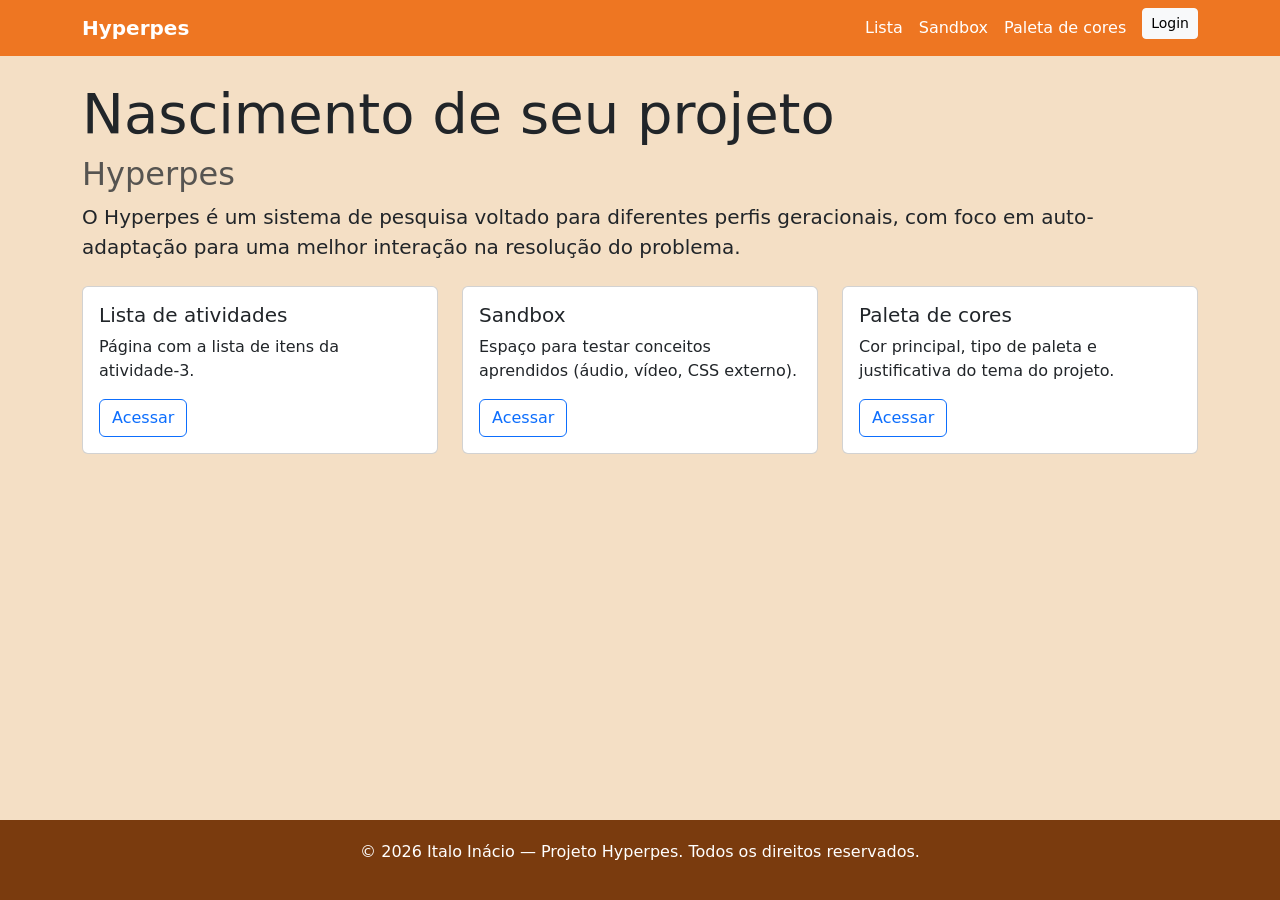
<file: prg01_italo/pages/index.html>
<!DOCTYPE html>
<html lang="pt-br">
<head>
    <meta charset="UTF-8">
    <meta name="viewport" content="width=device-width, initial-scale=1.0">
    <title>Programação Web</title>
    <!-- Favicon do projeto (mesmo usado nas outras páginas) -->
    <link rel="shortcut icon" href="../assets/images/favicon.ico" type="image/x-icon">
    <!-- CSS externo, compartilhado com todas as páginas do projeto -->
    <link rel="stylesheet" href="../assets/css/estilo.css">
    <!--bootstrap-->
    <link rel="stylesheet" href="../assets/css/bootstrap.min.css">
    
</head>
<body style="background-color: rgba(230, 182, 121, 0.432);">
    
    <header>
    <!-- Navbar do Bootstrap, reaproveitando seus links -->
    <nav class="navbar navbar-expand-lg" style="background-color: var(--cor-principal);">
        <div class="container">
            <a class="navbar-brand text-white fw-bold" href="index.html">Hyperpes</a>
            <button class="navbar-toggler" type="button" data-bs-toggle="collapse" data-bs-target="#navMenu">
                <span class="navbar-toggler-icon"></span>
            </button>
            <div class="collapse navbar-collapse" id="navMenu">
                <ul class="navbar-nav ms-auto">
                    <li class="nav-item"><a class="nav-link text-white" href="atividade-3.html">Lista</a></li>
                    <li class="nav-item"><a class="nav-link text-white" href="sandbox.html">Sandbox</a></li>
                    <li class="nav-item"><a class="nav-link text-white" href="paleta-cores.html">Paleta de cores</a></li>
                    <li class="nav-item">
                        <a class="btn btn-light btn-sm ms-2" href="login.html">Login</a>
                    </li>
                </ul>
            </div>
        </div>
    </nav>
</header>

<main class="container mt-4">
    <h1 class="display-4">Nascimento de seu projeto</h1>
    <h2 class="text-muted">Hyperpes</h2>
    <p class="lead">
        O Hyperpes é um sistema de pesquisa voltado para diferentes perfis geracionais,
        com foco em auto-adaptação para uma melhor interação na resolução do problema.
    </p>

    <!-- Grid: organiza os cards lado a lado em telas grandes, empilhados no celular -->
    <div class="row mt-4">
        <div class="col-12 col-md-4 mb-3">
            <div class="card h-100">
                <div class="card-body">
                    <h5 class="card-title">Lista de atividades</h5>
                    <p class="card-text">Página com a lista de itens da atividade-3.</p>
                    <a href="atividade-3.html" class="btn btn-outline-primary">Acessar</a>
                </div>
            </div>
        </div>
        <div class="col-12 col-md-4 mb-3">
            <div class="card h-100">
                <div class="card-body">
                    <h5 class="card-title">Sandbox</h5>
                    <p class="card-text">Espaço para testar conceitos aprendidos (áudio, vídeo, CSS externo).</p>
                    <a href="sandbox.html" class="btn btn-outline-primary">Acessar</a>
                </div>
            </div>
        </div>
        <div class="col-12 col-md-4 mb-3">
            <div class="card h-100">
                <div class="card-body">
                    <h5 class="card-title">Paleta de cores</h5>
                    <p class="card-text">Cor principal, tipo de paleta e justificativa do tema do projeto.</p>
                    <a href="paleta-cores.html" class="btn btn-outline-primary">Acessar</a>
                </div>
            </div>
        </div>
    </div>
</main>

    <!-- FOOTER
         Rodapé com informações de autoria e créditos. -->
    <footer>
        <p>&copy; 2026 Italo Inácio — Projeto Hyperpes. Todos os direitos reservados.</p>
    </footer>
   <script src="../assets/js/bootstrap.bundle.min.js"></script>
</body>
</html>
</file>
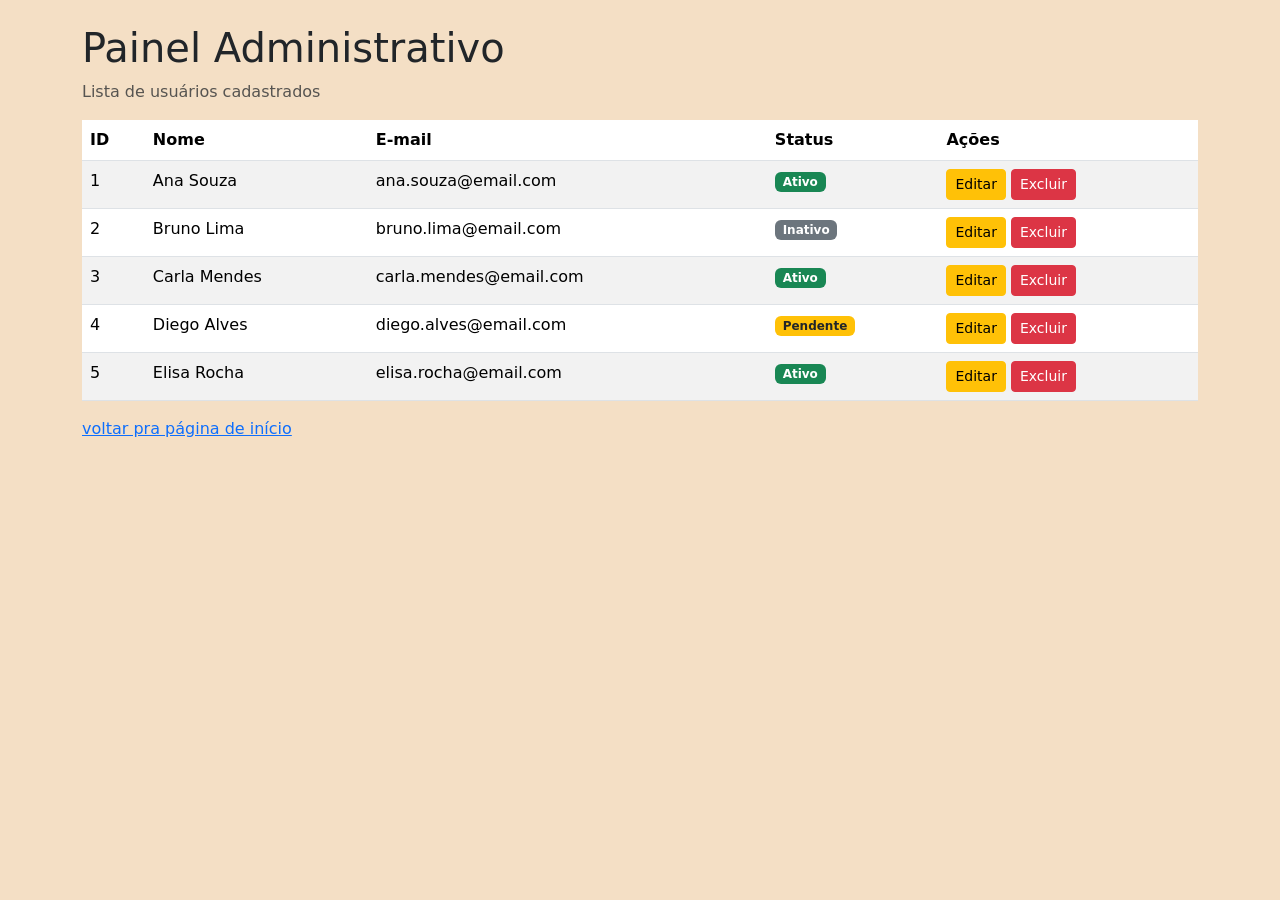
<file: prg01_italo/pages/admin.html>
<!DOCTYPE html>
<html lang="pt-br">
<head>
    <meta charset="UTF-8">
    <meta name="viewport" content="width=device-width, initial-scale=1.0">
    <title>Painel Administrativo - Hyperpes</title>
     <link rel="shortcut icon" href="../assets/images/favicon.ico" type="image/x-icon">
    <link rel="stylesheet" href="../assets/css/estilo.css">
    <!--bootstrap-->
    <link rel="stylesheet" href="../assets/css/bootstrap.min.css">
</head>
<body style="background-color: rgba(230, 182, 121, 0.432);">
    
    <main class="container mt-4">
    <h1>Painel Administrativo</h1>
    <p class="text-muted">Lista de usuários cadastrados</p>

    <table class="table table-striped table-hover">
        <thead>
            <tr>
                <th>ID</th>
                <th>Nome</th>
                <th>E-mail</th>
                <th>Status</th>
                <th>Ações</th>
            </tr>
        </thead>
        <tbody>
            <tr>
                <td>1</td>
                <td>Ana Souza</td>
                <td>ana.souza@email.com</td>
                <td><span class="badge bg-success">Ativo</span></td>
                <td>
                    <button class="btn btn-sm btn-warning">Editar</button>
                    <button class="btn btn-sm btn-danger">Excluir</button>
                </td>
            </tr>
            <tr>
                <td>2</td>
                <td>Bruno Lima</td>
                <td>bruno.lima@email.com</td>
                <td><span class="badge bg-secondary">Inativo</span></td>
                <td>
                    <button class="btn btn-sm btn-warning">Editar</button>
                    <button class="btn btn-sm btn-danger">Excluir</button>
                </td>
            </tr>
            <tr>
                <td>3</td>
                <td>Carla Mendes</td>
                <td>carla.mendes@email.com</td>
                <td><span class="badge bg-success">Ativo</span></td>
                <td>
                    <button class="btn btn-sm btn-warning">Editar</button>
                    <button class="btn btn-sm btn-danger">Excluir</button>
                </td>
            </tr>
            <tr>
                <td>4</td>
                <td>Diego Alves</td>
                <td>diego.alves@email.com</td>
                <td><span class="badge bg-warning text-dark">Pendente</span></td>
                <td>
                    <button class="btn btn-sm btn-warning">Editar</button>
                    <button class="btn btn-sm btn-danger">Excluir</button>
                </td>
            </tr>
            <tr>
                <td>5</td>
                <td>Elisa Rocha</td>
                <td>elisa.rocha@email.com</td>
                <td><span class="badge bg-success">Ativo</span></td>
                <td>
                    <button class="btn btn-sm btn-warning">Editar</button>
                    <button class="btn btn-sm btn-danger">Excluir</button>
                </td>
            </tr>
        </tbody>
    </table>

    <a href="index.html">voltar pra página de início</a>
</main>

</body>
</html>
</file>
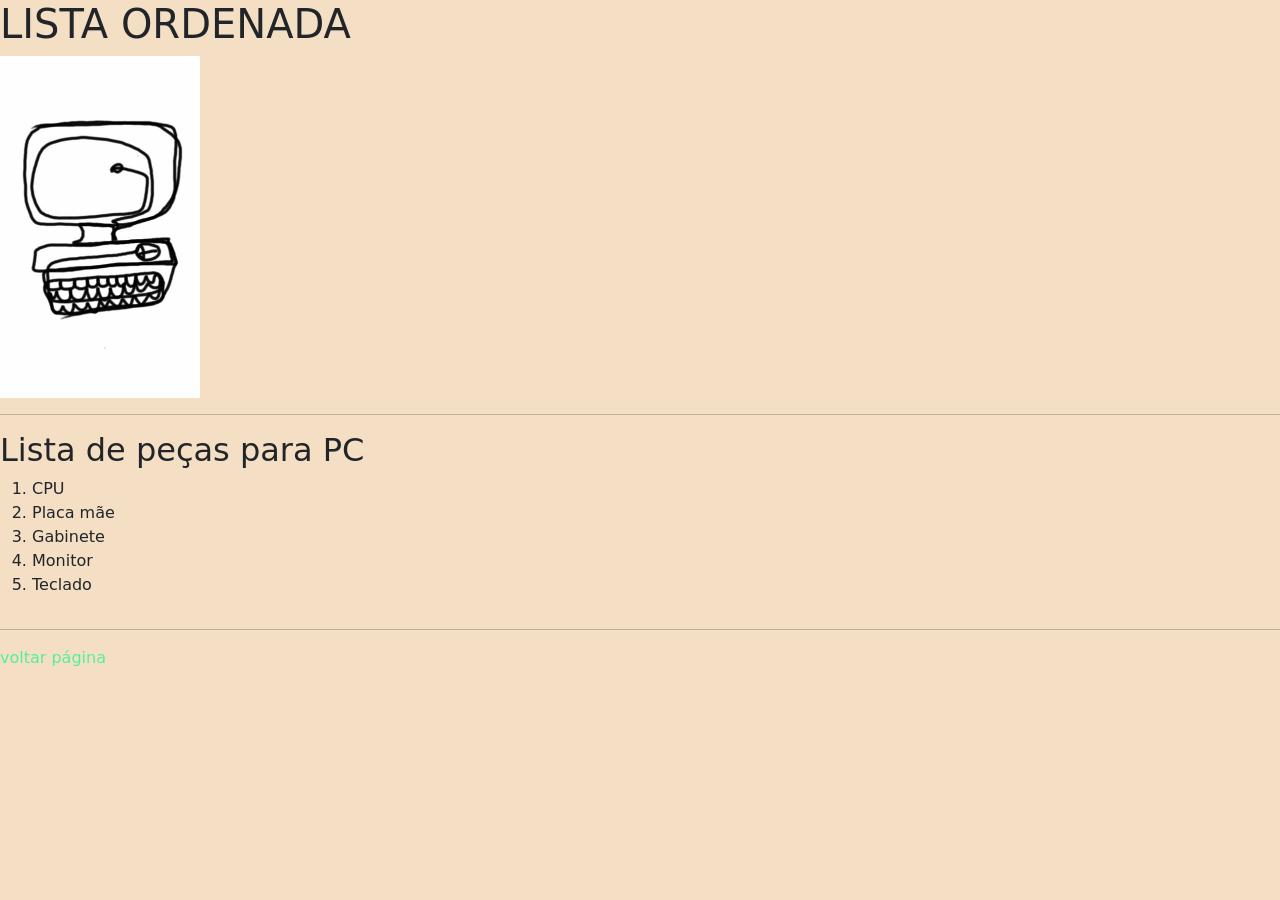
<file: prg01_italo/pages/atividade-3.html>
<!DOCTYPE html>
<html lang="pt-br">
<head>
    <meta charset="UTF-8">
    <meta name="viewport" content="width=device-width, initial-scale=1.0">
    <title>segunda aba do meu site</title>
    <link rel="shortcut icon" href="../assets/images/favicon.ico" type="image/x-icon">
    <link rel="stylesheet" href="../assets/css/estilo.css">
    <!--bootstrap-->
    <link rel="stylesheet" href="../assets/css/bootstrap.min.css">
</head>
<body style="background-color: rgba(230, 182, 121, 0.432);">
    <h1>LISTA ORDENADA</h1>
    <img width="200" src="../assets/images/monitor.png" alt="É um desenho de um PC">
    <hr>
    <h2>Lista de peças para PC</h2>
    <ol>
        <li>CPU </li>
        <li>Placa mãe </li>
        <li>Gabinete </li>
        <li>Monitor </li>
        <li>Teclado </li>
    </ol>
    <hr>
    <a class="segundario" href="index.html">voltar página</a>

</body>
</html>
</file>
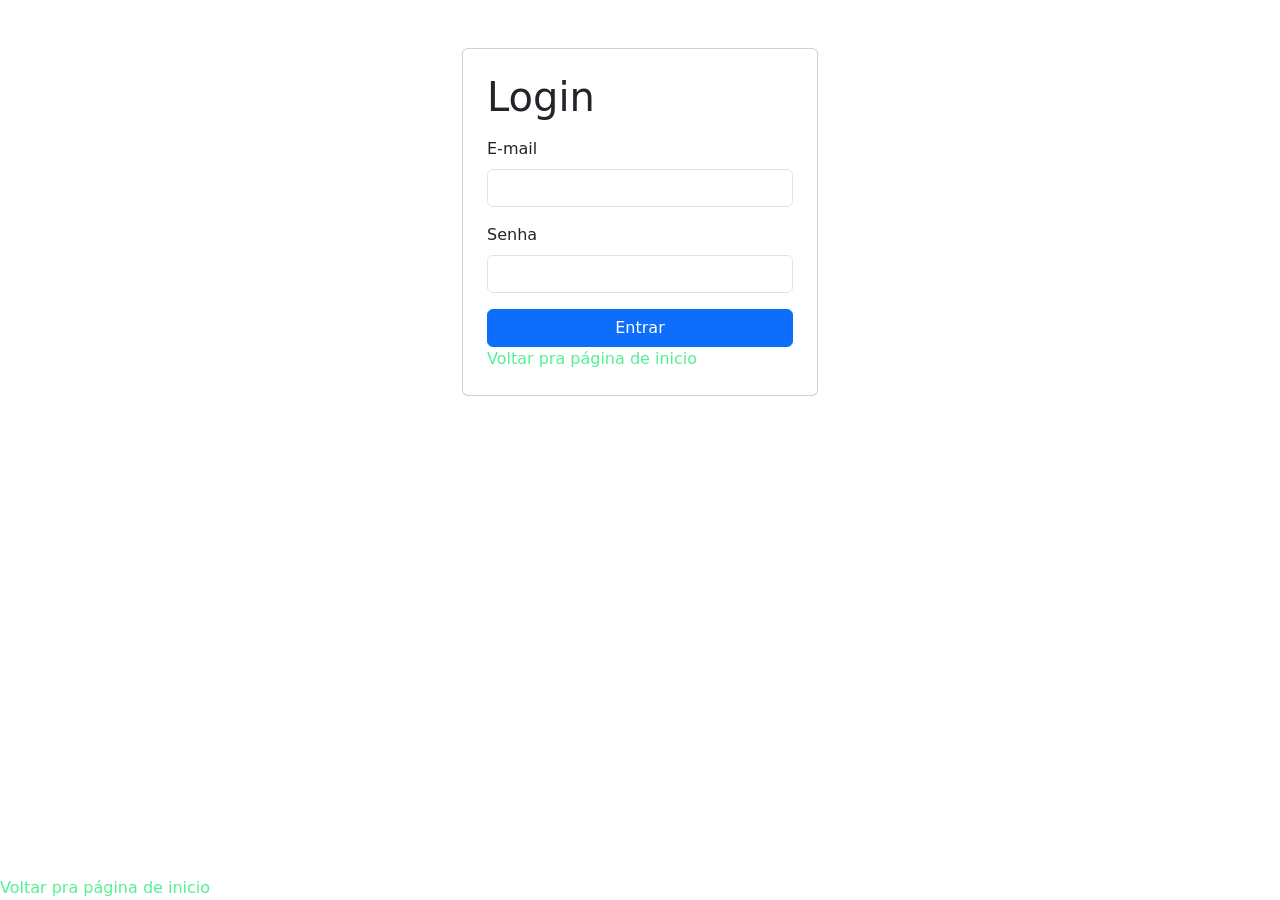
<file: prg01_italo/pages/login.html>
<!doctype html>
<html lang="pt-br">
  <head>
    <meta charset="UTF-8" />
    <meta name="viewport" content="width=device-width, initial-scale=1.0" />
    <title>Login - Hyperpes</title>
    <link
      rel="shortcut icon"
      href="../assets/images/favicon.ico"
      type="image/x-icon"
    />
    <link rel="stylesheet" href="../assets/css/estilo.css" />
    <!--bootstrap-->
    <link rel="stylesheet" href="../assets/css/bootstrap.min.css" />
  </head>
  <body>
    <main class="container">
      <div class="row justify-content-center mt-5">
        <div class="col-12 col-md-6 col-lg-4">
          <div class="card p-4">
            <h1 class="mb-3">Login</h1>
            <form id="form-login" novalidate>
              <div class="mb-3">
                <label for="email" class="form-label">E-mail</label>
                <input
                  type="email"
                  id="email"
                  name="email"
                  class="form-control"
                  required
                />
                <span class="text-danger small" id="erro-email"></span>
              </div>

              <div class="mb-3">
                <label for="senha" class="form-label">Senha</label>
                <input
                  type="password"
                  id="senha"
                  name="senha"
                  class="form-control"
                  required
                />
                <span class="text-danger small" id="erro-senha"></span>
              </div>

              <button type="submit" class="btn btn-primary w-100">
                Entrar
              </button>
            </form>
            <a href="index.html" class="segundario"
              >Voltar pra página de inicio</a
            >
          </div>
        </div>
      </div>
    </main>

    <a href="index.html" class="segundario">Voltar pra página de inicio</a>

    <script>
      const form = document.getElementById("form-login");
      const email = document.getElementById("email");
      const senha = document.getElementById("senha");
      const erroEmail = document.getElementById("erro-email");
      const erroSenha = document.getElementById("erro-senha");

      form.addEventListener("submit", function (event) {
        // impede o envio real do formulário (não há backend)
        event.preventDefault();

        let valido = true;

        // limpa mensagens de erro antigas antes de validar de novo
        erroEmail.textContent = "";
        erroSenha.textContent = "";
        email.classList.remove("is-invalid");
        senha.classList.remove("is-invalid");

        // validação: e-mail obrigatório
        if (email.value.trim() === "") {
          erroEmail.textContent = "O e-mail é obrigatório.";
          email.classList.add("is-invalid");
          valido = false;
        }
        // validação: formato de e-mail (checkValidity usa a regra do type="email")
        else if (!email.checkValidity()) {
          erroEmail.textContent = "Digite um e-mail válido.";
          email.classList.add("is-invalid");
          valido = false;
        }

        // validação: senha obrigatória
        if (senha.value.trim() === "") {
          erroSenha.textContent = "A senha é obrigatória.";
          senha.classList.add("is-invalid");
          valido = false;
        }

        // se passou nas validações, simula um login bem-sucedido
        if (valido) {
          window.location.href = "admin.html";
        }
      });
    </script>
  </body>
</html>
</file>
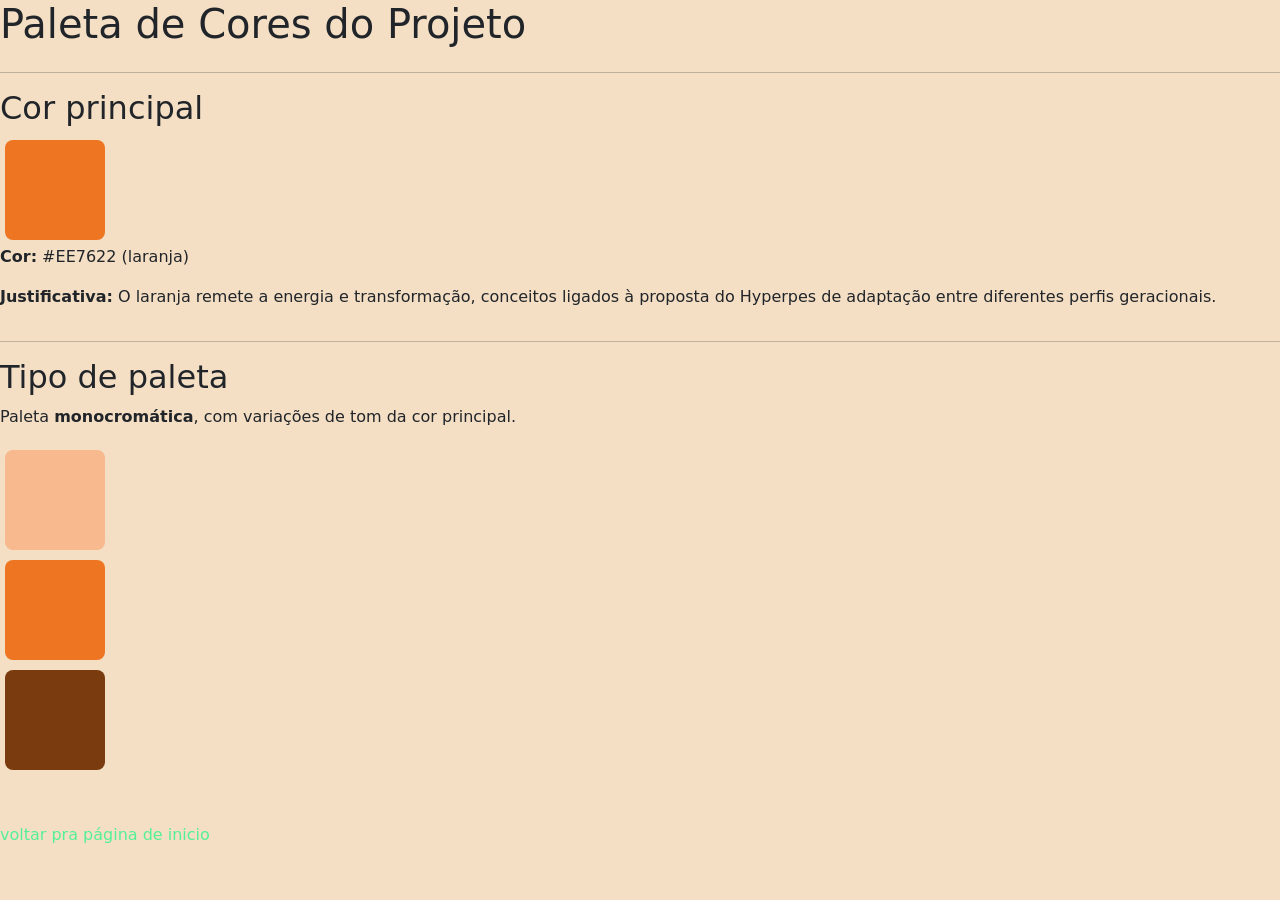
<file: prg01_italo/pages/paleta-cores.html>
<!DOCTYPE html>
<html lang="pt-br">
<head>
    <meta charset="UTF-8">
    <meta name="viewport" content="width=device-width, initial-scale=1.0">
    <title>Paleta de Cores - Hyperpes</title>
    <link rel="shortcut icon" href="../assets/images/favicon.ico" type="image/x-icon">

    <link rel="stylesheet" href="../assets/css/estilo.css">
    <!--bootstrap-->
    <link rel="stylesheet" href="../assets/css/bootstrap.min.css">
</head>
<body style="background-color: rgba(230, 182, 121, 0.432);">
    <h1>Paleta de Cores do Projeto</h1>
    <hr>

    <h2>Cor principal</h2>
        <!-- Quadrado colorido que representa visualmente a cor (estilo definido no CSS) -->
    <div class="cor-amostra cor-principal"></div>
    <p><strong>Cor:</strong> #EE7622 (laranja)</p>
    <p><strong>Justificativa:</strong> O laranja remete a energia e transformação, conceitos ligados à proposta do Hyperpes de adaptação entre diferentes perfis geracionais.</p>

    <hr>

     <h2>Tipo de paleta</h2>
    <p>Paleta <strong>monocromática</strong>, com variações de tom da cor principal.</p>
    <div class="cor-amostra cor-clara"></div>
    <div class="cor-amostra cor-media"></div>
    <div class="cor-amostra cor-escura"></div>

    <br>
    <br>
    <a class="segundario" href="index.html">voltar pra página de inicio</a>
</body>
</html>
</file>
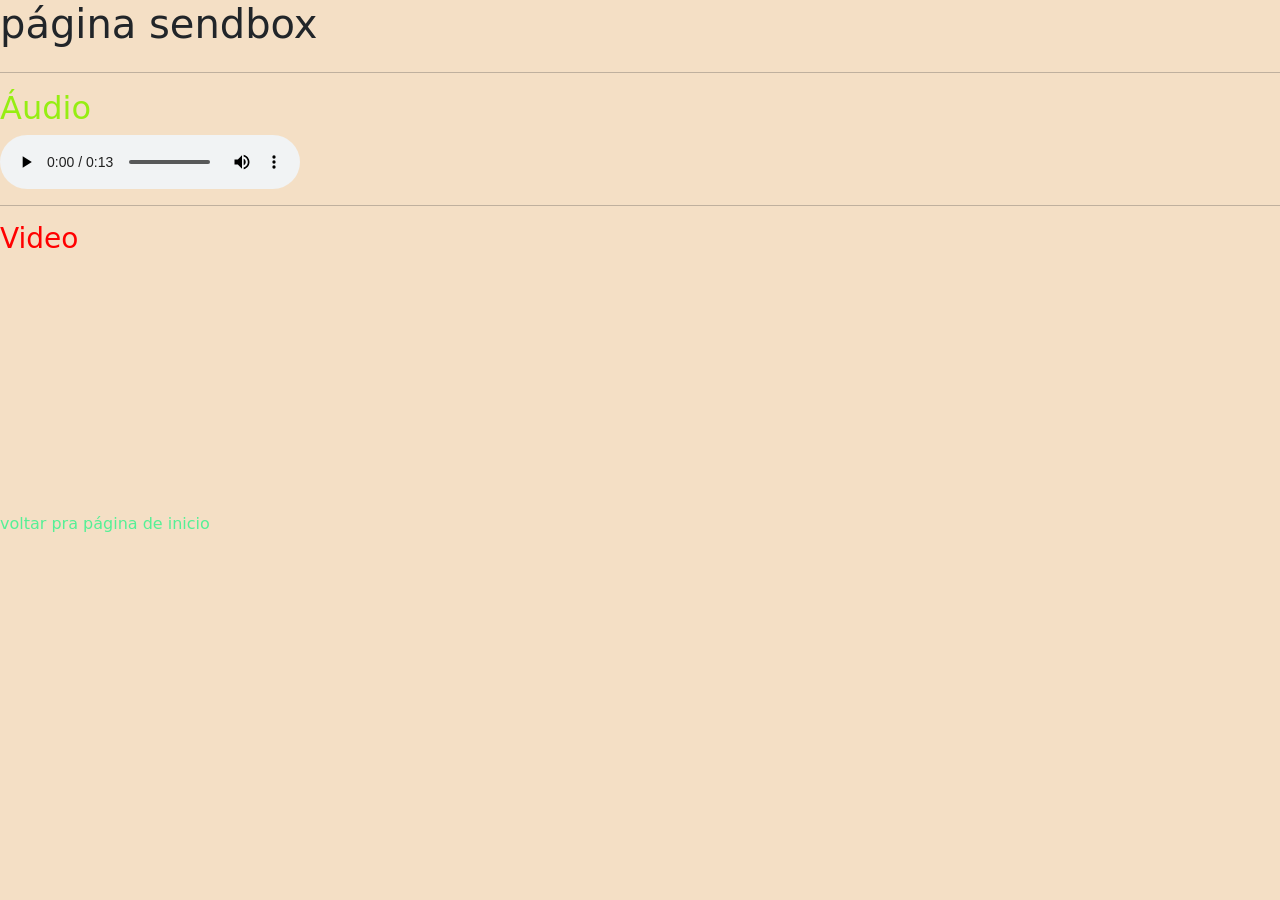
<file: prg01_italo/pages/sandbox.html>
<!DOCTYPE html>
<html lang="pt-br">
<head>
    <meta charset="UTF-8">
    <meta name="viewport" content="width=device-width, initial-scale=1.0">
    <title>Sandbox Hyperpes</title>
    <link rel="shortcut icon" href="../assets/images/favicon.ico" type="image/x-icon">
    <link rel="stylesheet" href="../assets/css/estilo.css">
    <!--bootstrap-->
    <link rel="stylesheet" href="../assets/css/bootstrap.min.css">

</head>
<body style="background-color: rgba(230, 182, 121, 0.432);">
    <h1>página sendbox</h1>
    <hr>
    <h2 class="audio">Áudio</h2>
    <audio controls>
        <source src="../assets/audio/a-vida.mpeg" type="audio/mpeg">
    </audio>
    <hr>
    <h3 class="video">Video</h3>
    <iframe width="560" height="315" src="https://www.youtube.com/embed/lu2EY6D7pdM?si=gTN3TpV_ltVhdUqI" title="YouTube video player" frameborder="0" allow="accelerometer; autoplay; clipboard-write; encrypted-media; gyroscope; picture-in-picture; web-share" referrerpolicy="strict-origin-when-cross-origin" allowfullscreen></iframe>
    <br>
    <br>
    <a class="segundario" href="index.html">voltar pra página de inicio</a>
</body>
</html>
</file>
<file: prg01_italo/assets/css/estilo.css>
.audio{
    color: rgb(150, 238, 18);
}

.video{
    color: red;
}

:root {
    --cor-principal: #EE7622;
    --cor-clara: #F7B98D;
    --cor-media: #EE7622;
    --cor-escura: #7A3B0E;
}

.cor-amostra {
    width: 100px;
    height: 100px;
    display: inline-block;
    border-radius: 8px;
    margin: 5px;
}

.cor-principal { background-color: var(--cor-principal); }
.cor-clara { background-color: var(--cor-clara); }
.cor-media { background-color: var(--cor-media); }
.cor-escura { background-color: var(--cor-escura); }

h1 {
    color: var(--cor-principal);
}


.segundario{
    text-decoration: none;
    color: rgb(85, 240, 150);
}

.segundario:hover{
    color: rgb(47, 125, 241);
    font-size: 22px;
    font-weight: bold;
}

img{
    max-width: 100%;
    height: auto;
}

iframe{
    max-width: 100%;
    width: 100%;
    height: 200px;
}

audio{
    max-width: 100%;
}

/* Faz o footer "grudar" no fim da tela, mesmo em páginas com pouco conteúdo */
html, body {
    height: 100%;
}

body {
    display: flex;
    flex-direction: column;
    min-height: 100vh;
}

main {
    flex: 1;   /* o main "cresce" para ocupar o espaço disponível,
                  empurrando o footer para baixo */
}

footer {
    background-color: var(--cor-escura);
    color: white;
    text-align: center;
    padding: 20px;
    margin-top: 40px;
}

footer a {
    color: var(--cor-clara);
}
</file>
